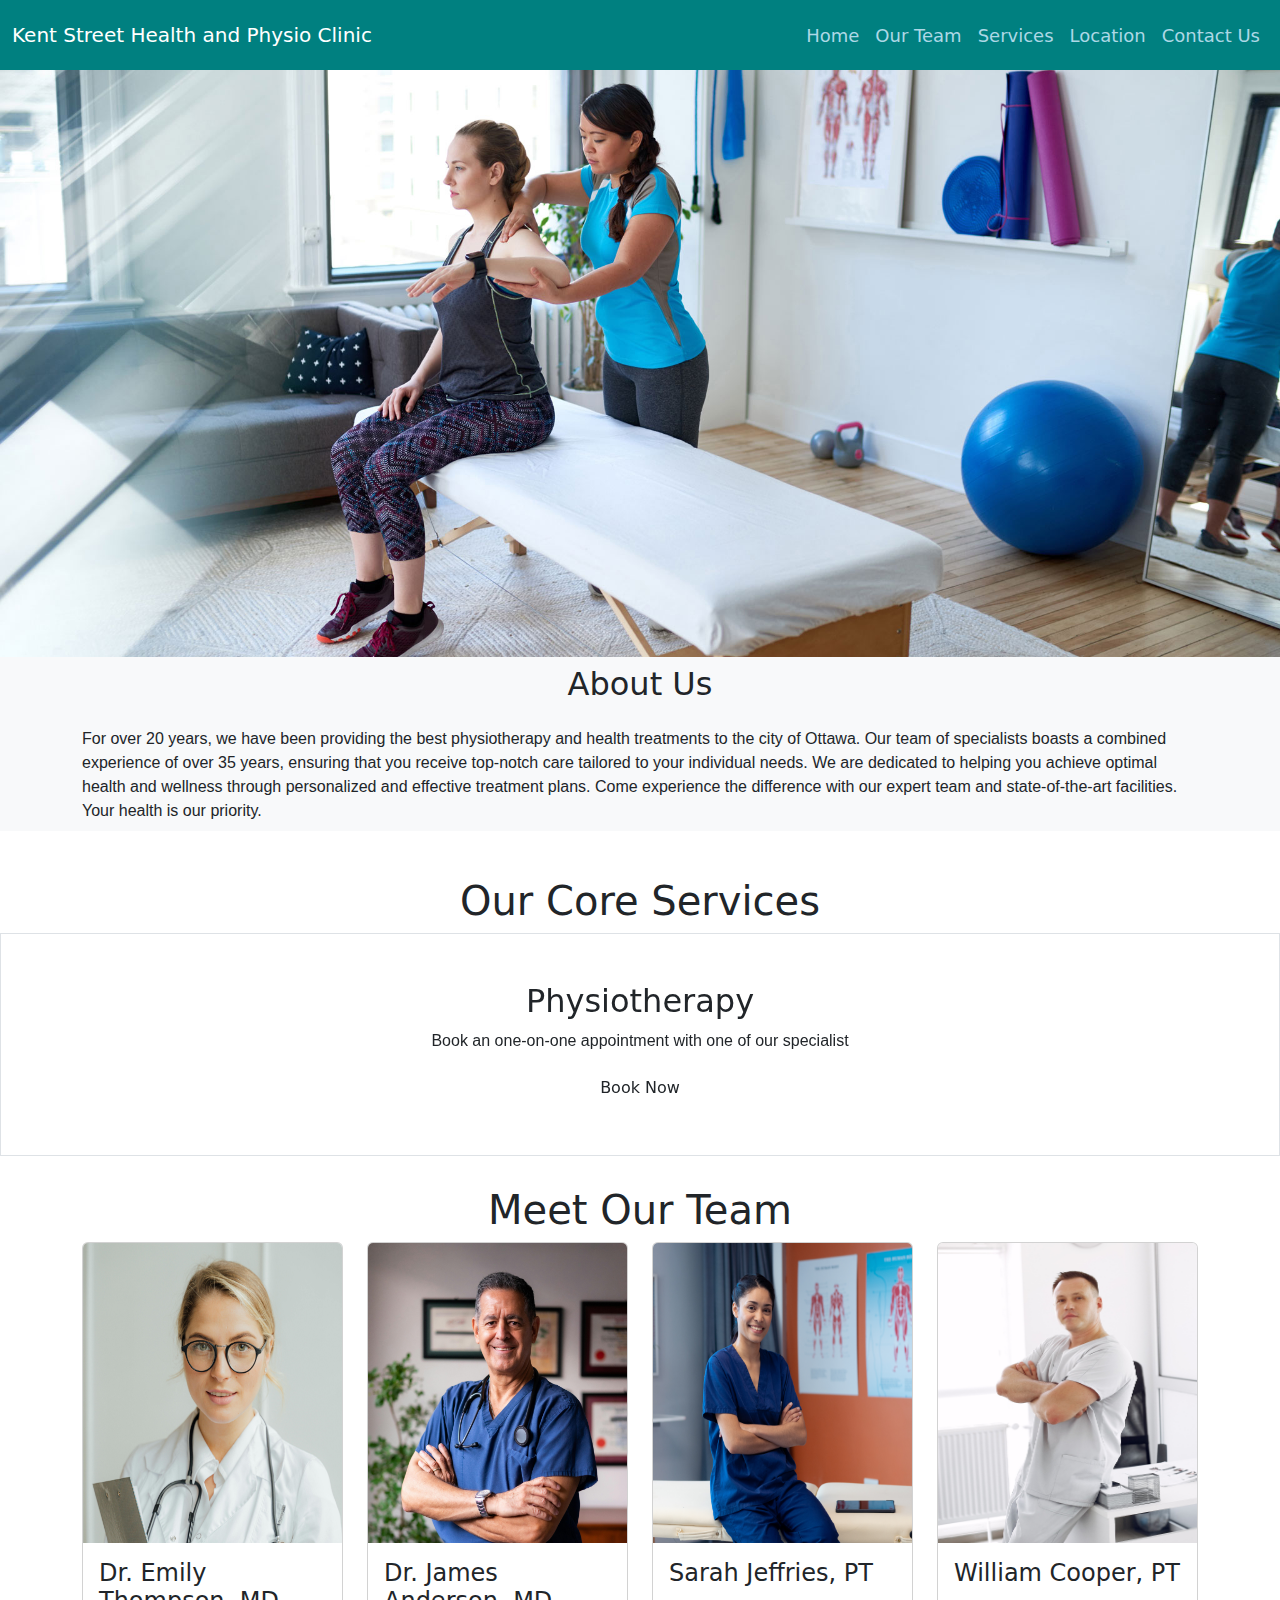
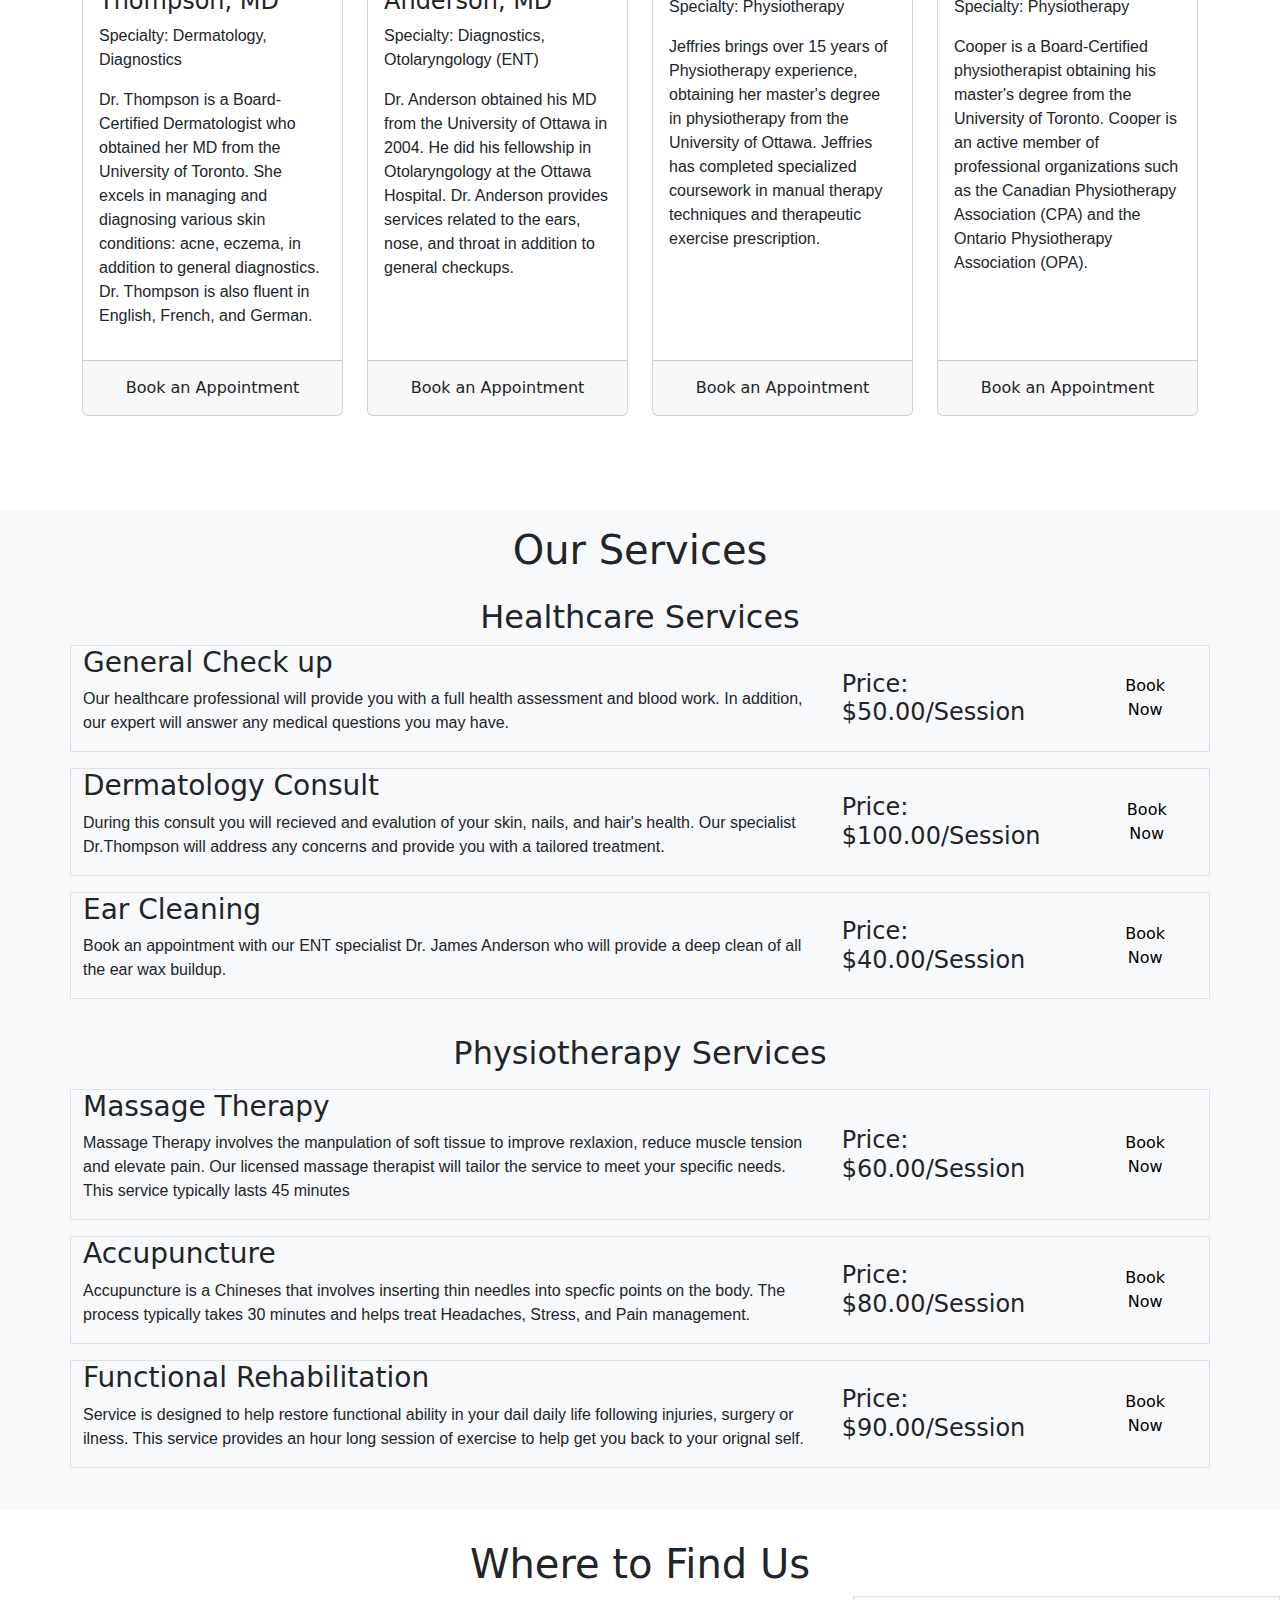
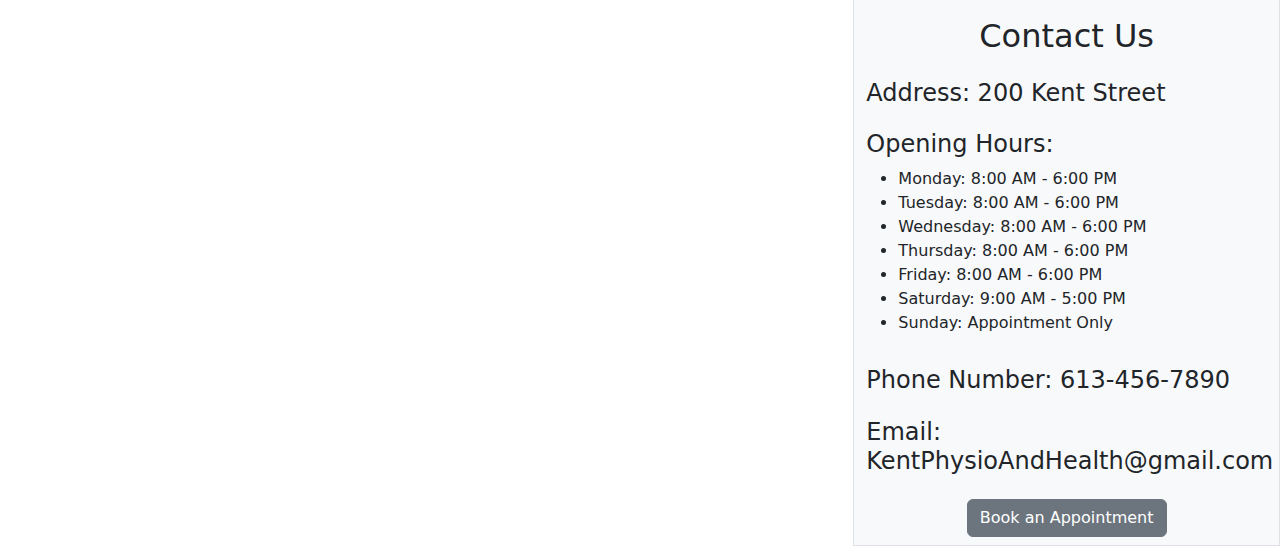
<file: index.html>
<!DOCTYPE html>
<html lang="en">

<head>
    <meta charset="UTF-8">
    <meta name="viewport" content="width=device-width, initial-scale=1.0">
    <title>Kent Street Health and Physio Clinic</title>
    <link rel="stylesheet" href="styles\styles.css">
    <link href="https://cdn.jsdelivr.net/npm/bootstrap@5.3.3/dist/css/bootstrap.min.css" rel="stylesheet">
    <link href="https://cdnjs.cloudflare.com/ajax/libs/font-awesome/6.0.0-beta3/css/all.min.css" rel="stylesheet">
    <script src="https://cdn.jsdelivr.net/npm/bootstrap@5.3.3/dist/js/bootstrap.bundle.min.js"></script>
    <script src="https://code.jquery.com/jquery-3.5.1.slim.min.js"></script>
    <script src="https://cdn.jsdelivr.net/npm/@popperjs/core@2.11.6/dist/umd/popper.min.js"></script>
</head>

<body>
    <!-- ===================== -->
    <!-- Navigation Bar        -->
    <!-- ===================== -->
    <nav class="navbar navbar-expand-md navbar-design fixed-top">
        <div class="container-fluid">
            <!-- Navbar Brand -->
            <a class="navbar-brand" href="#" style="color:white">Kent Street Health and Physio Clinic</a>

            <!-- Navbar Toggler for Hamburger Menu -->
            <button class="navbar-toggler navbar-light" type="button" data-bs-toggle="collapse"
                data-bs-target="#navbarNav" aria-controls="navbarNav" aria-expanded="false"
                aria-label="Toggle navigation">
                <span class="navbar-toggler-icon"></span>
            </button>

            <!-- Navbar Links -->
            <div class="collapse navbar-collapse justify-content-end" id="navbarNav">
                <ul class="navbar-nav">
                    <li class="nav-item">
                        <a class="nav-link" href="#" onclick="closeNavbar()">Home</a>
                    </li>
                    <li class="nav-item">
                        <a class="nav-link" href="#ourTeam" onclick="closeNavbar()">Our Team</a>
                    </li>
                    <li class="nav-item">
                        <a class="nav-link" href="#services" onclick="closeNavbar()">Services</a>
                    </li>
                    <li class="nav-item">
                        <a class="nav-link" href="#location" onclick="closeNavbar()">Location</a>
                    </li>
                    <li class="nav-item">
                        <a class="nav-link" href="#contact" onclick="closeNavbar()">Contact Us</a>
                    </li>
                </ul>
            </div>
        </div>
    </nav>
    <!-- Landing page image-->
    <div class="container-fluid" style="padding-left: 0; padding-right: 0; margin-top: 70px;">
        <img src="images\Physiotherapy-2.jpg" alt="Placeholder Image">
    </div>

    <!-- ===================== -->
    <!-- About us Section       -->
    <!-- ===================== -->
    <div class="container-fluid bg-light">
        <div class="container bg-light">
            <h2 class="text-center py-2">About Us</h2>
            <p class="py-2">For over 20 years, we have been providing the
                best
                physiotherapy and health treatments to
                the city of Ottawa. Our team of specialists boasts a combined experience of over 35 years, ensuring that
                you receive top-notch care tailored to your individual needs. We are dedicated to helping you achieve
                optimal health and wellness through personalized and effective treatment plans. Come experience the
                difference with our expert team and state-of-the-art facilities. Your health is our priority.</p>
        </div>
    </div>

    <!-- Displays  an overview of services and then a list of services offered-->
    <div class="container-fluid text-center" style="padding-top: 30px; padding-left: 10px; padding-right: 10px;">
        <h1>Our Core Services</h1>
    </div>

    <div id="ServiceCarousel" class="carousel slide" data-bs-ride="carousel">
        <div class="carousel-inner">

            <!-- Physiotherapy Services-->
            <div class="carousel-item active">
                <div class="container-fluid py-5 text-center border" style="padding-left: 10px; padding-right: 10px;">

                    <h2>Physiotherapy </h2>
                    <p> Book an one-on-one appointment with one of our specialist</p>
                    <button type="button" class="btn" data-bs-toggle="modal" data-bs-target="#bookingModal">
                        Book Now</button>
                </div>
            </div>

            <!-- Health Care Services-->
            <div class="carousel-item">
                <div class="container-fluid py-5 text-center border" style="padding-left: 10px; padding-right: 10px;">
                    <h2>Health Care</h2>
                    <p> Walk-in or book an appointment with one of our specialist </p>
                    <button type="button" class="btn" data-bs-toggle="modal" data-bs-target="#bookingModal">
                        Book Now</button>
                </div>
            </div>
        </div>
        <button class="carousel-control-prev" type="button" data-bs-target="#ServiceCarousel" data-bs-slide="prev">
            <span class="carousel-control-prev-icon"></span>
        </button>
        <button class="carousel-control-next" type="button" data-bs-target="#ServiceCarousel" data-bs-slide="next">
            <span class="carousel-control-next-icon"></span>
        </button>
    </div>

    <!-- Meet the team section of the website-->
    <!-- Meet Our Team Section -->
    <div class="container-fluid" id="ourTeam">
        <h1 class="text-center" style="margin-top: 30px;">Meet Our Team</h1>
    </div>
    <div class="container">
        <div class="row">
            <div class="col-12 col-md-6 col-lg-3 mb-4">
                <div class="card h-100 d-flex flex-column">
                    <img class="card-img-top" src="images/pexels-shkrabaanthony-5215024.jpg" alt="Card image"
                        style="height: 300px;">
                    <div class="card-body flex-grow-1">
                        <h4 class="card-title">Dr. Emily Thompson, MD</h4>
                        <p class="card-text">Specialty: Dermatology, Diagnostics</p>
                        <p>Dr. Thompson is a Board-Certified Dermatologist who obtained her MD from the University
                            of Toronto. She excels in managing and diagnosing various skin conditions: acne, eczema,
                            in addition to general diagnostics. Dr. Thompson is also fluent in English, French, and
                            German.</p>
                    </div>
                    <div class="card-footer text-center mt-auto">
                        <button type="button" class="btn" data-bs-toggle="modal" data-bs-target="#bookingModal">Book
                            an Appointment</button>
                    </div>
                </div>
            </div>
            <div class="col-12 col-md-6 col-lg-3 mb-4">
                <div class="card h-100 d-flex flex-column">
                    <img class="card-img-top" src="images/pexels-cristian-rojas-8460157.jpg" alt="Card image"
                        style="height: 300px;">
                    <div class="card-body flex-grow-1">
                        <h4 class="card-title">Dr. James Anderson, MD</h4>
                        <p class="card-text">Specialty: Diagnostics, Otolaryngology (ENT)</p>
                        <p>Dr. Anderson obtained his MD from the University of Ottawa in 2004. He did his fellowship
                            in Otolaryngology at the Ottawa Hospital. Dr. Anderson provides services related to the
                            ears, nose, and throat in addition to general checkups.</p>
                    </div>
                    <div class="card-footer text-center mt-auto">
                        <button type="button" class="btn" data-bs-toggle="modal" data-bs-target="#bookingModal">Book
                            an Appointment</button>
                    </div>
                </div>
            </div>
            <div class="col-12 col-md-6 col-lg-3 mb-4">
                <div class="card h-100 d-flex flex-column">
                    <img class="card-img-top" id="image" src="images/PhysioTherapist1.png" alt="Card image"
                        style="height: 300px;">
                    <div class="card-body flex-grow-1">
                        <h4 class="card-title">Sarah Jeffries, PT</h4>
                        <p class="card-text">Specialty: Physiotherapy</p>
                        <p>Jeffries brings over 15 years of Physiotherapy experience, obtaining her master's degree
                            in physiotherapy from the University of Ottawa. Jeffries has completed specialized
                            coursework in manual therapy techniques and therapeutic exercise prescription.</p>
                    </div>
                    <div class="card-footer text-center mt-auto">
                        <button type="button" class="btn " data-bs-toggle="modal" data-bs-target="#bookingModal">Book an
                            Appointment</button>
                    </div>
                </div>
            </div>
            <div class="col-12 col-md-6 col-lg-3 mb-4">
                <div class="card h-100 d-flex flex-column">
                    <img class="card-img-top" src="images/doctor-white-uniform-office.jpg" alt="Card image"
                        style="height: 300px;">
                    <div class="card-body flex-grow-1">
                        <h4 class="card-title">William Cooper, PT</h4>
                        <p class="card-text">Specialty: Physiotherapy</p>
                        <p>Cooper is a Board-Certified physiotherapist obtaining his master's degree from the
                            University of Toronto. Cooper is an active member of professional organizations such as
                            the Canadian Physiotherapy Association (CPA) and the Ontario Physiotherapy Association
                            (OPA).</p>
                    </div>
                    <div class="card-footer text-center mt-auto">
                        <button type="button" class="btn" data-bs-toggle="modal" data-bs-target="#bookingModal">Book
                            an Appointment</button>
                    </div>
                </div>
            </div>
        </div>
    </div>

    <!-- Service Section -->
    <div class="container-fluid  bg-light" id="services"
        style=" min-height: 1000px; margin-top: 70px; background-color:lightgray; ">
        <div class="container-fluid text-center pt-3" style="margin-top: 30px;">
            <h1>Our Services</h1>
        </div>
        <h2 class="text-center mt-4"> Healthcare Services</h2>
        <div class="container">
            <!-- Service box-->
            <div class="row border d-flex align-items-center mb-3">
                <div class="col-md-8">
                    <div>
                        <h3>General Check up</h3>
                        <p> Our healthcare professional will provide you with a full health assessment and blood
                            work.
                            In
                            addition, our expert will answer any medical questions you may have.</p>
                    </div>
                </div>
                <div class="col-md-4 d-flex justify-content-end align-items-center">
                    <h4 class="mb-0 mr-2">Price: $50.00/Session</h4>
                    <button type="button" class="btn btn-light ml-2" data-bs-toggle="modal"
                        data-bs-target="#bookingModal">
                        Book Now</button>
                </div>
            </div>
            <div class="row border d-flex align-items-center mb-3">
                <div class="col-sm-8">
                    <div>
                        <h3>Dermatology Consult</h3>
                        <p>During this consult you will recieved and evalution of your skin, nails, and hair's
                            health.
                            Our specialist Dr.Thompson will address any concerns and provide you with a tailored
                            treatment.
                        </p>
                    </div>
                </div>
                <div class="col-md-4 d-flex justify-content-end align-items-center">
                    <h4 class="mb-0 mr-2">Price: $100.00/Session</h4>
                    <button type="button" class="btn btn-light ml-2" data-bs-toggle="modal"
                        data-bs-target="#bookingModal">
                        Book Now</button>
                </div>
            </div>

            <div class="row border d-flex align-items-center mb-3">
                <div class="col-sm-8">
                    <div>
                        <h3>Ear Cleaning</h3>
                        <p> Book an appointment with our ENT specialist Dr. James Anderson who will provide a deep
                            clean
                            of all the ear wax buildup.</p>
                    </div>
                </div>
                <div class="col-md-4 d-flex justify-content-end align-items-center">
                    <h4 class="mb-0 mr-2">Price: $40.00/Session</h4>
                    <button type="button" class="btn btn-light ml-2" data-bs-toggle="modal"
                        data-bs-target="#bookingModal">
                        Book Now</button>
                </div>
            </div>
        </div>
        <!-- Physiotherapy Services-->
        <h2 class="text-center" style="margin-top: 35px;"> Physiotherapy Services</h2>
        <div class="container py-2">

            <!--One of the services offered-->
            <div class="row border d-flex align-items-center mb-3">
                <div class="col-md-8">
                    <div>
                        <h3>Massage Therapy</h3>
                        <p>Massage Therapy involves the manpulation of soft tissue to improve rexlaxion, reduce
                            muscle
                            tension and elevate pain. Our licensed massage therapist will tailor the service
                            to meet your specific needs. This service typically lasts 45 minutes</p>
                    </div>
                </div>
                <div class="col-md-4 d-flex justify-content-end align-items-center">
                    <h4 class="mb-0 mr-2">Price: $60.00/Session</h4>
                    <button type="button" class="btn btn-light ml-2" data-bs-toggle="modal"
                        data-bs-target="#bookingModal">
                        Book Now</button>
                </div>
            </div>

            <div class="row border d-flex align-items-center mb-3">
                <div class="col-sm-8">
                    <div>
                        <h3>Accupuncture</h3>
                        <p>Accupuncture is a Chineses that involves inserting thin needles into specfic points on
                            the
                            body. The process typically takes 30 minutes and helps treat Headaches, Stress, and Pain
                            management.</p>
                    </div>
                </div>
                <div class="col-md-4 d-flex justify-content-end align-items-center">
                    <h4 class="mb-0 mr-2">Price: $80.00/Session</h4>
                    <button type="button" class="btn btn-light ml-2" data-bs-toggle="modal"
                        data-bs-target="#bookingModal">
                        Book Now</button>
                </div>
            </div>

            <div class="row border d-flex align-items-center mb-3">
                <div class="col-sm-8">
                    <div>
                        <h3>Functional Rehabilitation</h3>
                        <p> Service is designed to help restore functional ability in your dail daily life following
                            injuries,
                            surgery or ilness. This service provides an hour long session of exercise to help get
                            you
                            back to your orignal self.</p>
                    </div>
                </div>
                <div class="col-md-4 d-flex justify-content-end align-items-center">
                    <h4 class="mb-0 mr-2">Price: $90.00/Session</h4>
                    <button type="button" class="btn btn-light ml-2" data-bs-toggle="modal"
                        data-bs-target="#bookingModal">
                        Book Now</button>
                </div>
            </div>
        </div>
    </div>

    <!-- Location Section -->
    <div class="container-fluid  py-15" id="location" style="padding-top: 30px;">
        <h1 class="text-center"> Where to Find Us</h1>
        <div class="row">
            <div class="col-md-8">
                <div class="map" style="position: relative; height: 550px; width: 100%; ">
                    <iframe
                        src="https://www.google.com/maps/embed?pb=!1m18!1m12!1m3!1d2800.6131193935475!2d-75.70146079999999!3d45.417140599999996!2m3!1f0!2f0!3f0!3m2!1i1024!2i768!4f13.1!3m3!1m2!1s0x4cce045374c38bcb%3A0xe86599e14ddf9815!2s200%20Kent%20St%2C%20Ottawa%2C%20ON%20K1A%200E6!5e0!3m2!1sen!2sca!4v1717624292869!5m2!1sen!2sca"
                        style="position: relative; top: 0; left: 0; width: 100%; height: 100%; border: 0;"
                        allowfullscreen="" loading="lazy" referrerpolicy="no-referrer-when-downgrade"></iframe>
                </div>
            </div>

            <!-- Contact Section-->
            <div class="col-md-4 border bg-light" style="height:550px; padding-top:20px">
                <h2 class="text-center">Contact Us</h2>
                <h4 style="padding-top:15px">Address: 200 Kent Street</h4>
                <h4 style="padding-top:15px">Opening Hours: </h4>
                <ul>
                    <li>Monday: 8:00 AM - 6:00 PM</li>
                    <li>Tuesday: 8:00 AM - 6:00 PM</li>
                    <li>Wednesday: 8:00 AM - 6:00 PM</li>
                    <li>Thursday: 8:00 AM - 6:00 PM</li>
                    <li>Friday: 8:00 AM - 6:00 PM</li>
                    <li>Saturday: 9:00 AM - 5:00 PM</li>
                    <li>Sunday: Appointment Only</li>
                </ul>
                <h4 style="padding-top:15px">Phone Number: 613-456-7890</h4>
                <h4 style="padding-top:15px"> Email: KentPhysioAndHealth@gmail.com</h4>
                <div class="container d-flex justify-content-center align-items-center" style="padding-top:15px;">
                    <button type="button" class="btn btn-secondary" data-bs-toggle="modal"
                        data-bs-target="#bookingModal">
                        Book an Appointment</button>
                </div>


            </div>

        </div>
    </div>


    <!-- Booking Form-->
    <div class="modal fade" id="bookingModal" role="dialog">
        <div class="modal-dialog modal-lg">
            <div class="modal-content">
                <div class="modal-header">
                    <h4 class="modal-title"> Book an Appointment</h4>
                    <button type="button" class="btn-close" data-bs-dismiss="modal"></button>
                </div>
                <div class="modal-body">
                    <div class="row">
                        <div class="col-6">
                            <label for="firstName">First Name:</label>
                            <input type="text" id="firstName" name="firstName" class="form-control" required><br>
                        </div>
                        <div class="col-6">
                            <label for="lastName">Last Name:</label>
                            <input type="text" id="lastName" name="lastName" class="form-control" required><br>
                        </div>
                    </div>
                    <div class="row">
                        <div class="col-12">
                            <label for="email">Email:</label>
                            <input type="email" id="email" name="email" class="form-control" required><br>
                        </div>
                    </div>
                    <div class="row">
                        <div class="col-6">
                            <label for="service">Select a Service:</label>
                            <select id="service" name="service" class="form-control" required><br>
                                <option value="" selected disabled>Select a service</option>
                                <option>General Checkup</option>
                                <option>Dermatology Consult</option>
                                <option>Ear Cleaning</option>
                                <option>Massage Therapy</option>
                                <option>Accupuncture</option>
                                <option>Functional Rehabilitation</option>
                            </select>
                        </div>
                        <div class="col-6">
                            <label for="expert">Select and Expert:</label>
                            <select id="expert" name="expert" class="form-control" required><br>
                                <option value="" selected disabled>Select an expert</option>
                                <option>Dr. James Anderson</option>
                                <option>Dr Emily Thompson</option>
                                <option> Sarah Jefferies, PT</option>
                                <option> Wiliam Cooper, PT</option>
                            </select>
                        </div>
                    </div>
                    <div class="row mt-3">
                        <div class="col-6">
                            <label for="date">date</label>
                            <input type="date" id="date" name="date" class="form-control" required><br>

                        </div>
                        <div class="col-6">
                            <div class="dropup">
                                <label for="appointmentTime">Select Appointment Time:</label>
                                <select id="appointmentTime" name="appointmentTime" class="form-control">
                                    <!-- Options for 15-minute intervals from 8:00 AM to 6:00 PM -->
                                    <option value="08:00">8:00 AM</option>
                                    <option value="08:15">8:15 AM</option>
                                    <option value="08:30">8:30 AM</option>
                                    <option value="08:45">8:45 AM</option>
                                    <option value="09:00">9:00 AM</option>
                                    <option value="09:15">9:15 AM</option>
                                    <option value="09:30">9:30 AM</option>
                                    <option value="09:45">9:45 AM</option>
                                    <option value="10:00">10:00 AM</option>
                                    <option value="10:15">10:15 AM</option>
                                    <option value="10:30">10:30 AM</option>
                                    <option value="10:45">10:45 AM</option>
                                    <option value="11:00">11:00 AM</option>
                                    <option value="11:15">11:15 AM</option>
                                    <option value="11:30">11:30 AM</option>
                                    <option value="11:45">11:45 AM</option>
                                    <option value="12:00">12:00 PM</option>
                                    <option value="12:15">12:15 PM</option>
                                    <option value="12:30">12:30 PM</option>
                                    <option value="12:45">12:45 PM</option>
                                    <option value="13:00">1:00 PM</option>
                                    <option value="13:15">1:15 PM</option>
                                    <option value="13:30">1:30 PM</option>
                                    <option value="13:45">1:45 PM</option>
                                    <option value="14:00">2:00 PM</option>
                                    <option value="14:15">2:15 PM</option>
                                    <option value="14:30">2:30 PM</option>
                                    <option value="14:45">2:45 PM</option>
                                    <option value="15:00">3:00 PM</option>
                                    <option value="15:15">3:15 PM</option>
                                    <option value="15:30">3:30 PM</option>
                                    <option value="15:45">3:45 PM</option>
                                    <option value="16:00">4:00 PM</option>
                                    <option value="16:15">4:15 PM</option>
                                    <option value="16:30">4:30 PM</option>
                                    <option value="16:45">4:45 PM</option>
                                    <option value="17:00">5:00 PM</option>
                                    <option value="17:15">5:15 PM</option>
                                    <option value="17:30">5:30 PM</option>
                                    <option value="17:45">5:45 PM</option>
                                </select>
                            </div>

                        </div>
                    </div>

                </div>
                <div class="modal-footer">
                    <button type="button" class="btn bg-light" id="submit" data-bs-dismiss="modal"
                        data-bs-target="#bookingModal">Book an
                        Appointment</button>
                </div>
            </div>
        </div>
    </div>

    <!-- Booking confirmation modal -->
    <div class="modal fade" id="confirmationModal">
        <div class="modal-dialog">
            <div class="modal-content">
                <div class="modal-header">
                    <h4 class="modal-title" id="confirmationModalLabel">Booking Confirmation</h4>
                    <button type="button" class="btn-close" data-bs-dismiss="modal"></button>
                </div>
                <div class="modal-body" id="confirmationModalBody">


                </div>
                <div class="modal-footer">
                    <button type="button" class="btn btn-light" data-bs-toggle="modal" data-bs-target="#bookingModal">
                        Book another Appointment</button>
                </div>
            </div>

        </div>

    </div>

    <!-- Java Script function to display a booking confirmation -->
    <script>
        document.getElementById('submit').addEventListener('click', function (event) {
            event.preventDefault();

            // Retrieve input values entered by the user
            var firstName = document.getElementById('firstName').value;
            var lastName = document.getElementById('lastName').value;
            var email = document.getElementById('email').value;
            var service = document.getElementById('service').value;
            var expert = document.getElementById('expert').value;
            var date = document.getElementById('date').value;
            var appointmentTime = document.getElementById('appointmentTime').value;
            // Generates random 5 digit number
            let bookingConfirmNumber = Math.floor(Math.random() * 90000) + 10000
            var confirmationMessage =
                '<i class="fas fa-check-circle" style="font-size: 3rem; color:green; display: flex;' +
                'justify-content: center;' +
                'align-items: center;"></i><br>' +
                '<h5 style= "display:flex; justify-content: center; align-item:center;">Your Booking has Been Confirmed</h5>' +
                '<h6 style= "padding-top:30px">Booking Confirmation Number is: ' + bookingConfirmNumber + '</h6>' +
                '<div style="display: flex; justify-content: space-between;">' +
                '<span>Date: ' + date + '</span>' +
                '<span>Appointment Time: ' + appointmentTime + '</span>' +
                '</div>' +
                '<div style="display: flex; justify-content: space-between;">' +
                '<span>Service: ' + service + '</span>' +
                '<span>Expert: ' + expert + '</span>' +
                '</div>';


            document.getElementById('confirmationModalBody').innerHTML = confirmationMessage;
            // Populate confirmation modal with booking information


            // Show confirmation modal
            var confirmationModal = new bootstrap.Modal(document.getElementById('confirmationModal'));
            confirmationModal.show();
        });


    </script>
    <script>
        function closeNavbar() {
            var navBar = document.querySelector('.navbar-collapse');
            if (navBar.classList.contains('show')) {
                var toggleButton = document.querySelector('.navbar-toggler');
                toggleButton.click(); // Simulate a click on the toggler button to close the navbar
            }
        }
    </script>







</body>

</html>
</file>
